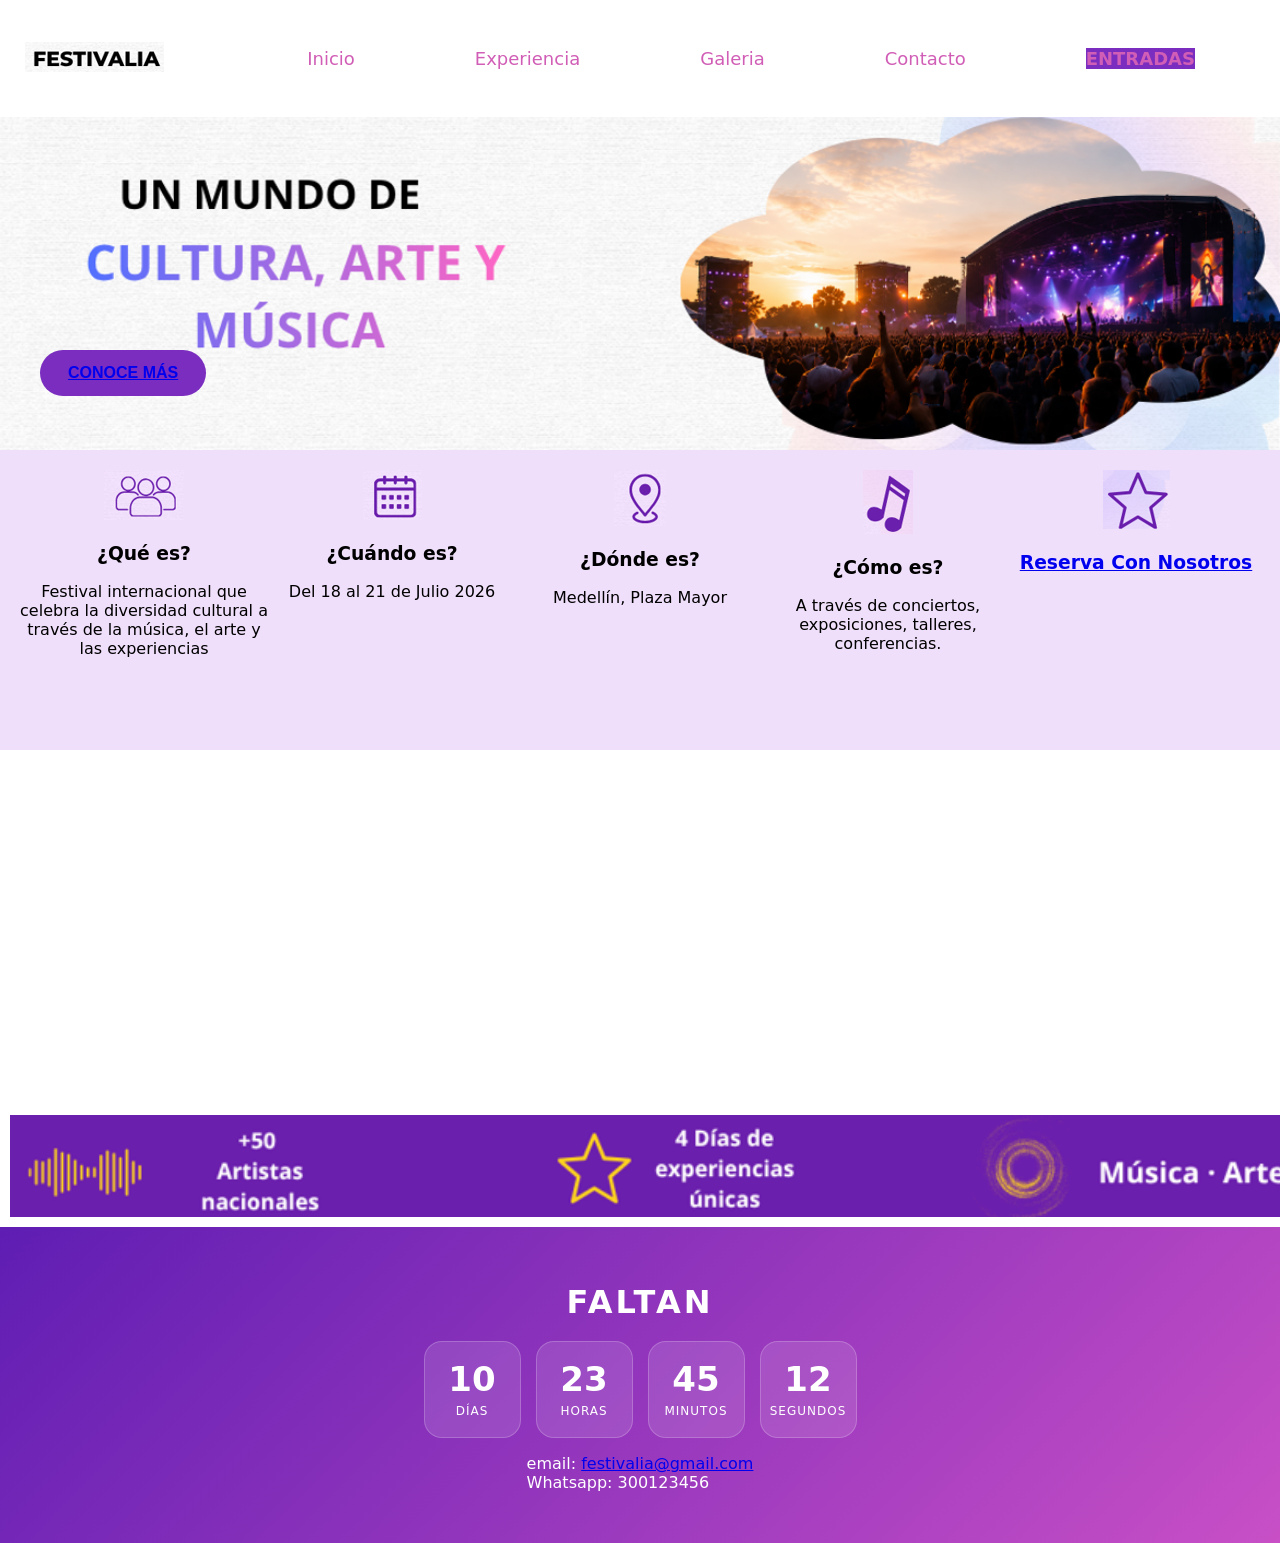
<file: index.html>
<!DOCTYPE html>
<html lang="en">
<head>
    <meta charset="UTF-8">
    <meta http-equiv="X-UA-Compatible" content="IE=edge">
    <meta name="viewport" content="width=device-width, initial-scale=1.0">
    <title>Festivalia</title>
    <link rel="stylesheet" href="css/estilos.css">
</head>
<body>
    <header>
        <div class="logo">
            <img src="img/logo.png" alt="logo">
        </div>
        <nav class="menu">
            <ul>
                <li><a href="Index.html">Inicio</a></li>
                <li><a href="#video">Experiencia</a></li>
                <li><a href="https://www.gettyimages.es/fotos/festival-de-m%C3%BAsica" target="_blank">Galeria</a></li>
                <li><a href="#info">Contacto</a></li>
                <li><a href="https://www.tuboleta.com/es" target="_blank" class="btn-entrada">ENTRADAS</a></li>
            </ul>
        </nav>
    </header>
    <section>
        <div class="banner">
            <img src="img/ppal.png" alt="festival">
            <button class="btn-conoce"><a href="#conoce">CONOCE MÁS</a></button>
        </div>
    </section>
    <section id="conoce">
        <div class="opciones">
            <article>
                <img src="img/grupo.png">
                <h3>¿Qué es?</h3>
                <p> Festival internacional que celebra la diversidad cultural
                    a través de la música, el arte y las experiencias</p>
            </article>
            <article>
                <img src="img/calendario.png">
                <h3>¿Cuándo es?</h3>
                <p>Del 18 al 21 de Julio 2026</p>
            </article>
            <article>
                <img src="img/ubicacion.png" alt="">
                <h3>¿Dónde es?</h3>
                <p>Medellín, Plaza Mayor</p>
            </article>
            <article>
                <img src="img/musica.png" alt="">
                <h3>¿Cómo es?</h3>
                <p>A través de conciertos,
                    exposiciones, talleres,
                    conferencias.</p>
            </article>
            <article><img src="img/estrella.png" alt="">
                <h3><a href="index2.html" target="_blank">Reserva Con Nosotros</a></h3>
            </article>
        </div>
    </section>
    <section class="video" id="video">
    <iframe 
        src="https://geo.dailymotion.com/player.html?video=xa8j4zu"
        allowfullscreen
        title="Dailymotion Video Player"
        allow="web-share">
    </iframe>
    <iframe 
        src="https://geo.dailymotion.com/player.html?video=x99h1pm"
        allowfullscreen
        title="Dailymotion Video Player"
        allow="web-share">
    </iframe>
</section>
    <section>
        <nav class="promo">
        <img src="img/banner.png" alt="">
        </nav>
    </section>
    <footer>
        <h1>FALTAN</h1>

        <div class="reloj">

            <div class="tiempo">
                <div class="numero">10</div>
                <div class="etiqueta">Días</div>
            </div>

            <div class="tiempo">
                <div class="numero">23</div>
                <div class="etiqueta">Horas</div>
            </div>

            <div class="tiempo">
                <div class="numero">45</div>
                <div class="etiqueta">Minutos</div>
            </div>

            <div class="tiempo">
                <div class="numero">12</div>
                <div class="etiqueta">Segundos</div>
            </div>

        </div>
        <p id="info">email: <a href="mailto:festivalia@gmail.com">festivalia@gmail.com</a>
        <br>
        Whatsapp: 300123456
        </p>
    </footer>

</body>
</html>
</file>
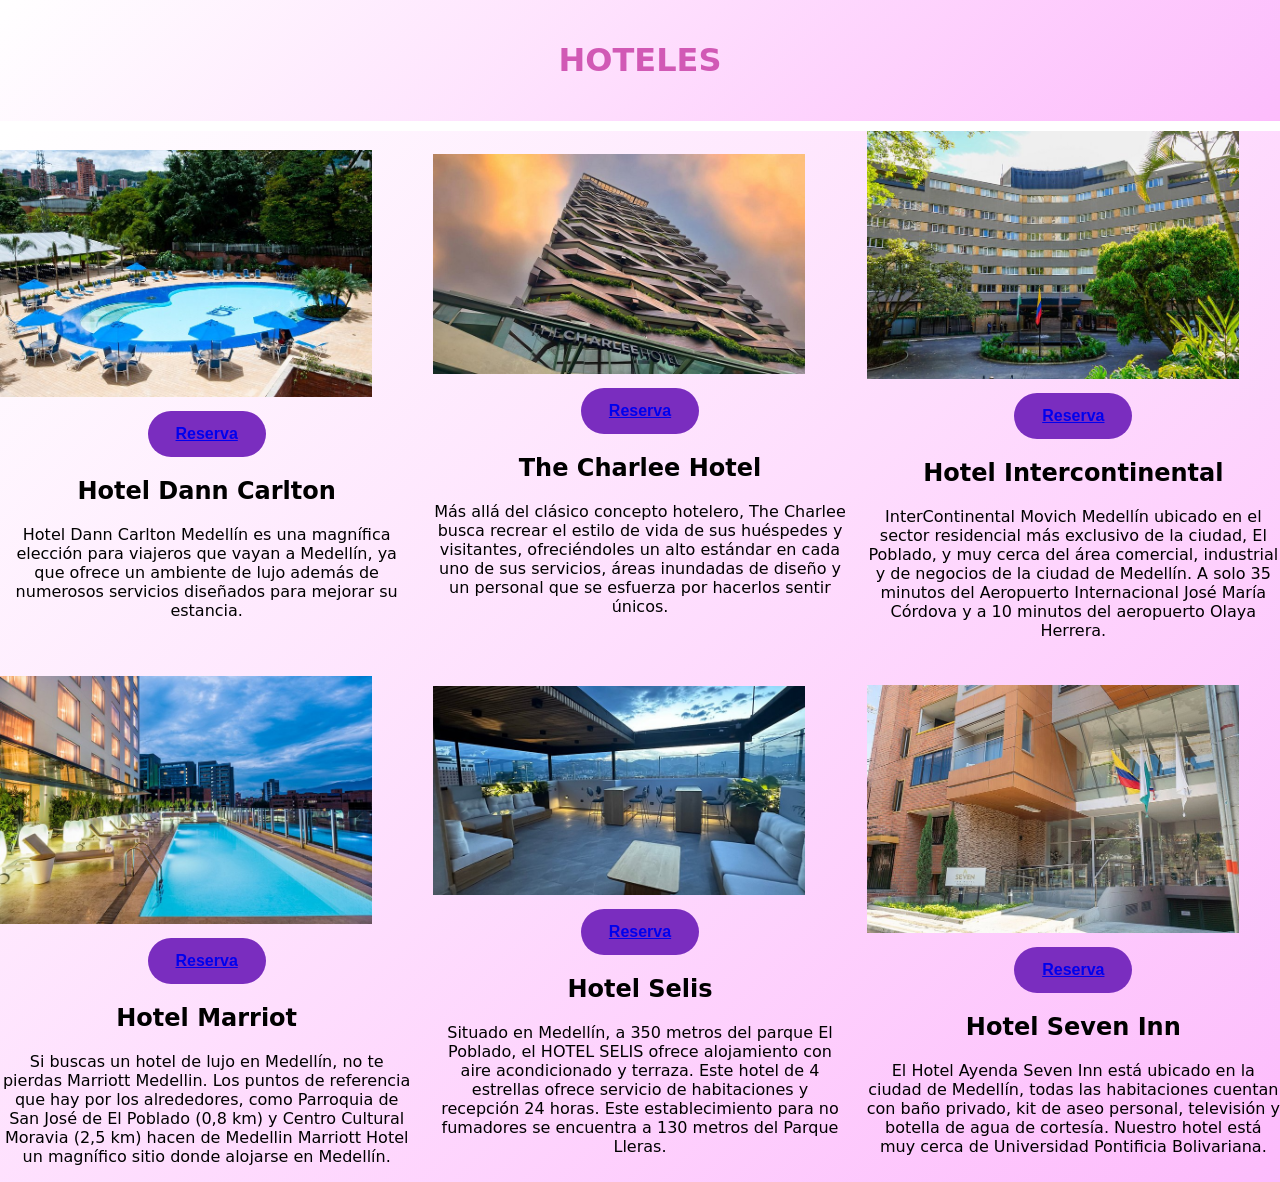
<file: index2.html>
<!DOCTYPE html>
<html lang="en">
<head>
    <meta charset="UTF-8">
    <meta http-equiv="X-UA-Compatible" content="IE=edge">
    <meta name="viewport" content="width=device-width, initial-scale=1.0">
    <title>Hoteles</title>
    <link rel="stylesheet" href="css/estilos2.css">
</head>
<body>
    <header>
        <h1>HOTELES</h1>
    </header>
    <section class="articulos">
        <article>
            <img src="img/hotel-dann-carlton-medellin.jpg" alt="">
            <br>
            <button class="btn-reserva"><a href="https://www.danncarlton.com/" target="_blank">Reserva</a></button>
            <h2>Hotel Dann Carlton</h2>
            <p>Hotel Dann Carlton Medellín es una magnífica 
               elección para viajeros que vayan a Medellín, 
               ya que ofrece un ambiente de lujo además de 
               numerosos servicios diseñados para mejorar su estancia.</p>
        </article>
        <article>
            <img src="img/Charlee.jpg" alt="">
            <br>
            <button class="btn-reserva"><a href="https://www.thecharlee.com/" target="_blank">Reserva</a></button>
            <h2>The Charlee Hotel</h2>
            <p>Más allá del clásico concepto hotelero, The Charlee
               busca recrear el estilo de vida de sus huéspedes y 
               visitantes, ofreciéndoles un alto estándar en cada uno 
               de sus servicios, áreas inundadas de diseño y un personal 
               que se esfuerza por hacerlos sentir únicos.</p>
        </article>
        <article>
            <img src="img/Inter.jpg" alt="">
            <br>
            <button class="btn-reserva"><a href="https://www.movichhotels.com/medellin/" target="_blank">Reserva</a></button>
            <h2>Hotel Intercontinental</h2>
            <p>InterContinental Movich Medellín ubicado en el sector residencial 
               más exclusivo de la ciudad, El Poblado, y muy cerca del área comercial, 
               industrial y de negocios de la ciudad de Medellín. A solo 35 minutos 
               del Aeropuerto Internacional José María Córdova y a 10 minutos del aeropuerto 
               Olaya Herrera.</p>
        </article>
        <article>
            <img src="img/Marriot.jpg" alt="">
            <br>
            <button class="btn-reserva"><a href="https://www.marriott.com/es/default.mi" target="_blank">Reserva</a></button>
            <h2>Hotel Marriot</h2>
            <p>Si buscas un hotel de lujo en Medellín, no te pierdas Marriott Medellin.
               Los puntos de referencia que hay por los alrededores, como Parroquia de 
               San José de El Poblado (0,8 km) y Centro Cultural Moravia (2,5 km) 
               hacen de Medellin Marriott Hotel un magnífico sitio donde alojarse en Medellín.</p>
        </article>
        <article>
            <img src="img/Selis.jpg" alt="">
            <br>
            <button class="btn-reserva"><a href="https://www.hotelselis.com/es/index.html" target="_blank">Reserva</a></button>
            <h2>Hotel Selis</h2>
            <p>Situado en Medellín, a 350 metros del parque El Poblado, el HOTEL SELIS 
               ofrece alojamiento con aire acondicionado y terraza. Este hotel de 4 estrellas 
               ofrece servicio de habitaciones y recepción 24 horas. Este establecimiento 
               para no fumadores se encuentra a 130 metros del Parque Lleras.</p>
        </article>
        <article>
            <img src="img/Seven.jpg" alt="">
            <br>
            <button class="btn-reserva"><a href="https://seveninnhotel.com/" target="_blank">Reserva</a></button>
            <h2>Hotel Seven Inn</h2>
            <p>El Hotel Ayenda Seven Inn está ubicado en la ciudad de Medellín, todas las 
               habitaciones cuentan con baño privado, kit de aseo personal, televisión y 
               botella de agua de cortesía. Nuestro hotel está muy cerca de Universidad 
               Pontificia Bolivariana.</p>
        </article>
    </section>
</body>
</html>
</file>
<file: css/estilos.css>
body {
    background-color: white;
    margin: 0;
    font-family: system-ui, -apple-system, BlinkMacSystemFont, 'Segoe UI', Roboto, Oxygen, Ubuntu, Cantarell, 'Open Sans', 'Helvetica Neue', sans-serif;
}

header {
    display: flex;
    justify-content: space-between;
    align-items: center;
    padding: 18px 25px;
}


nav {
    padding: 10px;
    text-align: center;
}

.menu {
    display: flex;
    align-items: center;
    gap: 28px;
}

.menu ul {
    display: flex;
    column-gap: 120px;
    list-style-type: none;
    font-size: larger;
    margin-right: 50px;
}

.menu a {
    text-decoration: none;
    color: #d15eb6;
    font-size: 18px;
    transition: 0.3s; 
}

.menu a:hover {
    color: #7a2dbf;
}

.btn-entrada {
    font-weight: bold;
    background-color: #7a2dbf;
}

.btn-conoce {
    position: absolute;
    top: 350px;
    left: 40px;
    padding: 14px 28px;
    border: none;
    border-radius: 40px;
    background: #7a2dbf;
    text-decoration: none;
    color: white;
    font-size: 16px;
    font-weight: bold;
}

.btn-conoce:hover {
    background: #d15eb6;
}

.opciones {
    background: #F0DFFA;
    display: grid;
    gap: 0px;
    grid-template-columns: repeat(5, 1fr);
    min-height: 260px;
    padding: 20px;
    text-align: center;
    flex-direction: column;
    justify-content: center;
}

.video {
    display: grid;
    column-gap: 25px;
    grid-template-columns: repeat(2, 1fr);
    align-items: center;
    margin-left: 80px;
    justify-content: center;
    gap: 20px;
    padding: 20px;
    flex-wrap: wrap;
}

.video iframe{
    width: 100%;
    max-width: 560px;
    aspect-ratio: 16 / 9;
    height: auto;
    border: none;
    border-radius: 10px;
}

.banner img{
    width: 100vw;
    height: auto;
    display: block;
}


.promo img {
    width: 100vw;
    height: auto;
    display: block;
    margin-left: 0px;
}

footer{
    background: linear-gradient(135deg, #5f1db3, #c84fc6);
    padding: 35px 20px;
    display: flex;
    flex-direction: column;
    align-items: center;
    color: white;
}


footer h1{
    font-size: 32px;
    font-weight: 800;
    letter-spacing: 3px;
    margin-bottom: 20px;
}


.reloj{
    display: flex;
    gap: 15px;
    justify-content: center;
    flex-wrap: wrap;
}


.tiempo{
    width: 95px;
    height: 95px;
    background: rgba(255,255,255,0.12);
    border: 1px solid rgba(255,255,255,0.2);
    border-radius: 18px;
    display: flex;
    flex-direction: column;
    justify-content: center;
    align-items: center;
}


.numero{
    font-size: 34px;
    font-weight: bold;
    line-height: 1;
}


.etiqueta{
    margin-top: 8px;
    font-size: 12px;
    letter-spacing: 1px;
    text-transform: uppercase;
}


@media screen and (max-width: 1024px){


    header{
        flex-direction: column;
        align-items: center;
        gap: 20px;

        padding: 20px;
    }

    .logo img{
        width: 260px;
    }

    .menu ul{
        display: flex;
        flex-wrap: wrap;
        justify-content: center;
        gap: 20px;

        padding: 0;
    }

    .menu ul li{
        list-style: none;
    }

    .menu ul li a{
        font-size: 28px;
    }


    .banner{
        position: relative;

        display: flex;
        flex-direction: column;
        align-items: center;

        padding: 20px;
    }

    .banner img{
        width: 90%;
        max-width: 700px;
    }

    .btn-conoce{
        top: 150px;
        left: 50px;

        padding: 16px 30px;

        font-size: 22px;
    }

    .btn-conoce a{
        color: white;
        text-decoration: none;
    }


    .opciones{
        display: grid;

        grid-template-columns: repeat(2,1fr);

        gap: 20px;

        padding: 20px;
    }

    .opciones article{
        min-height: 260px;

        padding: 25px;

        border-radius: 15px;

        text-align: left;

        display: flex;
        flex-direction: column;
        justify-content: left;
        align-items: left;
        background: #ead8f1;
    }

    .opciones article img{
        width: 70px;
        margin-bottom: 15px;
    }

    .opciones article h3{
        font-size: 34px;
        margin-bottom: 15px;
    }

    .opciones article p{
        font-size: 24px;
        line-height: 1.5;
        text-align: center;
        justify-content: center;
        padding: 20px;
    }


    .promo img{
        width: 100%;
    }




    footer{
        padding: 40px 20px;
    }

    footer h1{
        font-size: 40px;
    }

    .reloj{
        gap: 15px;
    }

    .tiempo{
        width: 110px;
        height: 110px;
    }

    .numero{
        font-size: 38px;
    }

    .etiqueta{
        font-size: 14px;
    }
}



@media screen and (max-width: 768px){


    header{
        flex-direction: row;
        justify-content: space-between;
        align-items: center;
        padding: 15px 20px;
        border-bottom: 1px solid #999;
    }

    .logo img{
        width: 180px;
    }


    .menu ul{
        display: none;
    }



    header::after{
        content: "☰";
        font-size: 55px;
        font-weight: bold;
        cursor: pointer;
    }

  
     .banner{
        position: relative;
    }

    .banner img{
        width: 100%;
        display: block;
    }

    .btn-conoce{
        position: absolute;
        top: 150px;
        left: 15px;
        padding: 10px 18px;
        font-size: 16px;
        border-radius: 35px;
    }


    .opciones{
        display: flex;
        flex-direction: column;
        gap: 12px;
        padding: 10px;
    }

    .opciones article{
        display: flex;
        flex-direction: row;
        align-items: center;
        text-align: left;
        min-height: auto;
        padding: 18px;
        border-radius: 12px;
    }

    .opciones article img{
        width: 55px;
        margin-right: 15px;
        margin-bottom: 0;
    }

    .opciones article h3{
        font-size: 20px;
        margin-bottom: 8px;
    }

    .opciones article p{
        font-size: 16px;
        line-height: 1.4;
    }


    .promo img{
        width: 100%;
    }

    .video{
        flex-direction: column;
        align-items: center;
    }

    .video iframe{
        max-width: 100%;
    }


    footer{
        padding: 30px 15px;
    }

    footer h1{
        font-size: 28px;
        margin-bottom: 20px;
    }

    .reloj{
        display: grid;
        grid-template-columns: repeat(2,1fr);
        gap: 12px;
    }

    .tiempo{
        width: 100px;
        height: 100px;
    }

    .numero{
        font-size: 30px;
    }

    .etiqueta{
        font-size: 12px;
    }
}
</file>
<file: css/estilos2.css>
body {
    background-color: white;
    margin: 0;
    font-family: system-ui, -apple-system, BlinkMacSystemFont, 'Segoe UI', Roboto, Oxygen, Ubuntu, Cantarell, 'Open Sans', 'Helvetica Neue', sans-serif;
}

header {
    display: flex;
    justify-content: center; 
    align-items: center;     
    color: #d159b5;          
    padding: 20px 0;
    font-weight: bold;       
    width: 100%;
    margin-bottom: 10px;
    background: linear-gradient(135deg, #ffffff, #fdbcfc)             
}

article h2{
    text-align: center;
    justify-content: center;
}

article p {
    text-align: center;
    justify-content: center;
}

article button {
    text-align: center;
}

.articulos {
    display: grid;
    grid-template-columns: repeat(3, 1fr);
    gap: 20px;
    align-items: center;
    background: linear-gradient(135deg, #ffffff, #fdbcfc)
}

article img {
    width:90%;
    height: 60%;
}

.btn-reserva {
    padding: 14px 28px;
    border: none;
    border-radius: 40px;
    background: #7a2dbf;
    font-size: 16px;
    font-weight: bold;
    display: block;
    margin: 10px auto;
}

.btn-reserva:hover {
    background: #d15eb6;
}

@media (max-width: 992px){

    .articulos{
        grid-template-columns: repeat(2, 1fr);
        padding: 20px;
    }

    article img{
        width: 100%;
        height: auto;
    }
}


@media (max-width: 600px){

    header{
        text-align: center;
        padding: 15px;
    }

    header h1{
        font-size: 28px;
    }

    .articulos{
        grid-template-columns: 1fr;
        padding: 15px;
    }

    article{
        text-align: center;
    }

    article h2,
    article p{
        text-align: center;
    }

    article img{
        width: 100%;
        height: auto;
    }

    .btn-reserva{
        width: 80%;
        font-size: 15px;
    }
}
</file>
